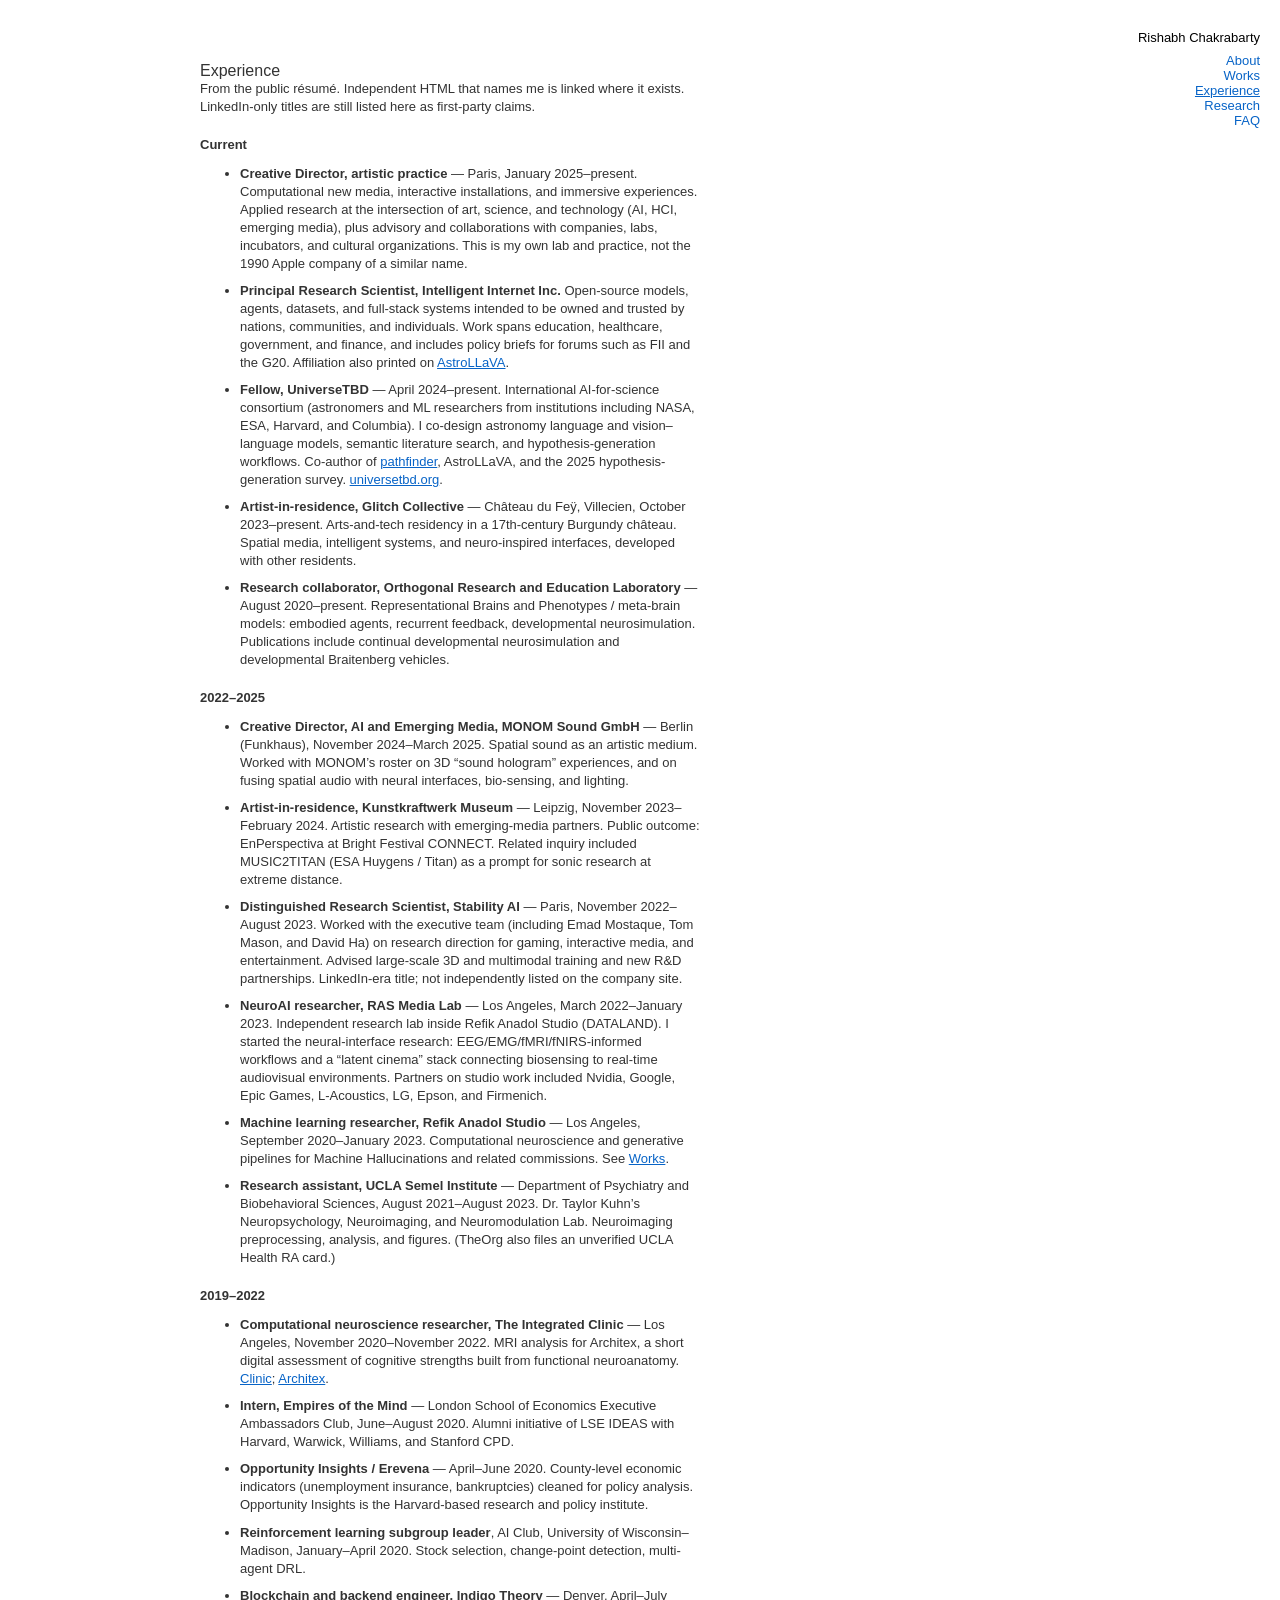
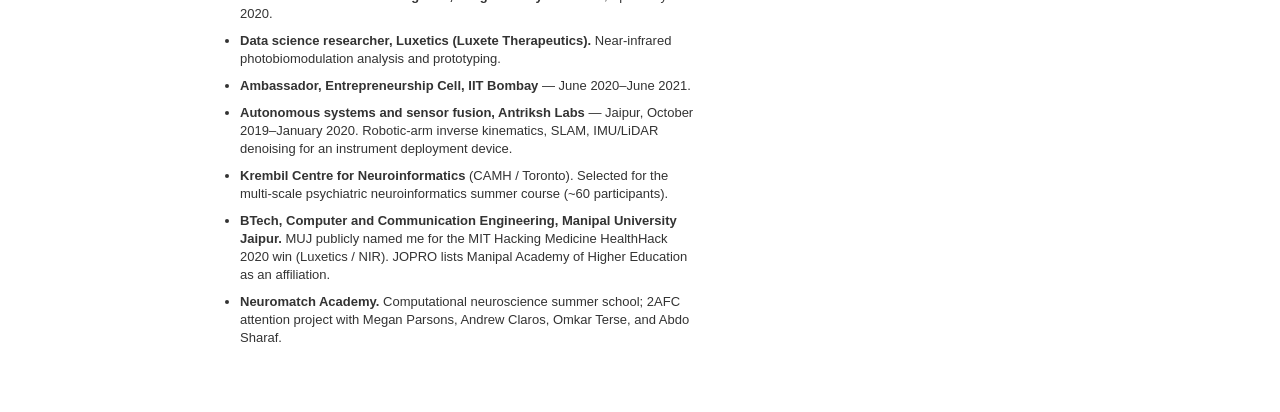
<file: experience.html>
<!DOCTYPE html>
<html lang="en">
<head>
  <meta charset="utf-8">
  <meta name="viewport" content="width=device-width, initial-scale=1">
  <title>Experience · Rishabh Chakrabarty</title>
  <meta name="description" content="Roles held by Rishabh Chakrabarty: Intelligent Internet, artistic practice in Paris, MONOM, UniverseTBD, Stability AI, Refik Anadol Studio, UCLA Semel Institute.">
  <link rel="stylesheet" href="style.css">
  <link rel="alternate" type="text/markdown" href="experience.md">
</head>
<body>
<div id="menu">
<a class="title" href="index.html">Rishabh Chakrabarty</a>
<ul>
  <li><a href="index.html">About</a></li>
  <li><a href="works.html">Works</a></li>
  <li><a href="experience.html" class="here">Experience</a></li>
  <li><a href="research.html">Research</a></li>
  <li><a href="faq.html">FAQ</a></li>
</ul>
</div>
<div id="left">&nbsp;</div>
<div id="content">
<h2>Experience</h2>
<p class="notop">From the public résumé. Independent HTML that names me is linked where it exists. LinkedIn-only titles are still listed here as first-party claims.</p>

<h3>Current</h3>
<ul>
  <li><b>Creative Director, artistic practice</b> — Paris, January 2025–present. Computational new media, interactive installations, and immersive experiences. Applied research at the intersection of art, science, and technology (AI, HCI, emerging media), plus advisory and collaborations with companies, labs, incubators, and cultural organizations. This is my own lab and practice, not the 1990 Apple company of a similar name.</li>
  <li><b>Principal Research Scientist, Intelligent Internet Inc.</b> Open-source models, agents, datasets, and full-stack systems intended to be owned and trusted by nations, communities, and individuals. Work spans education, healthcare, government, and finance, and includes policy briefs for forums such as FII and the G20. Affiliation also printed on <a href="https://arxiv.org/html/2504.08583v1">AstroLLaVA</a>.</li>
  <li><b>Fellow, UniverseTBD</b> — April 2024–present. International AI-for-science consortium (astronomers and ML researchers from institutions including NASA, ESA, Harvard, and Columbia). I co-design astronomy language and vision–language models, semantic literature search, and hypothesis-generation workflows. Co-author of <a href="https://arxiv.org/abs/2408.01556">pathfinder</a>, AstroLLaVA, and the 2025 hypothesis-generation survey. <a href="https://universetbd.org/">universetbd.org</a>.</li>
  <li><b>Artist-in-residence, Glitch Collective</b> — Château du Feÿ, Villecien, October 2023–present. Arts-and-tech residency in a 17th-century Burgundy château. Spatial media, intelligent systems, and neuro-inspired interfaces, developed with other residents.</li>
  <li><b>Research collaborator, Orthogonal Research and Education Laboratory</b> — August 2020–present. Representational Brains and Phenotypes / meta-brain models: embodied agents, recurrent feedback, developmental neurosimulation. Publications include continual developmental neurosimulation and developmental Braitenberg vehicles.</li>
</ul>

<h3>2022–2025</h3>
<ul>
  <li><b>Creative Director, AI and Emerging Media, MONOM Sound GmbH</b> — Berlin (Funkhaus), November 2024–March 2025. Spatial sound as an artistic medium. Worked with MONOM’s roster on 3D “sound hologram” experiences, and on fusing spatial audio with neural interfaces, bio-sensing, and lighting.</li>
  <li><b>Artist-in-residence, Kunstkraftwerk Museum</b> — Leipzig, November 2023–February 2024. Artistic research with emerging-media partners. Public outcome: EnPerspectiva at Bright Festival CONNECT. Related inquiry included MUSIC2TITAN (ESA Huygens / Titan) as a prompt for sonic research at extreme distance.</li>
  <li><b>Distinguished Research Scientist, Stability AI</b> — Paris, November 2022–August 2023. Worked with the executive team (including Emad Mostaque, Tom Mason, and David Ha) on research direction for gaming, interactive media, and entertainment. Advised large-scale 3D and multimodal training and new R&amp;D partnerships. LinkedIn-era title; not independently listed on the company site.</li>
  <li><b>NeuroAI researcher, RAS Media Lab</b> — Los Angeles, March 2022–January 2023. Independent research lab inside Refik Anadol Studio (DATALAND). I started the neural-interface research: EEG/EMG/fMRI/fNIRS-informed workflows and a “latent cinema” stack connecting biosensing to real-time audiovisual environments. Partners on studio work included Nvidia, Google, Epic Games, L-Acoustics, LG, Epson, and Firmenich.</li>
  <li><b>Machine learning researcher, Refik Anadol Studio</b> — Los Angeles, September 2020–January 2023. Computational neuroscience and generative pipelines for Machine Hallucinations and related commissions. See <a href="works.html">Works</a>.</li>
  <li><b>Research assistant, UCLA Semel Institute</b> — Department of Psychiatry and Biobehavioral Sciences, August 2021–August 2023. Dr. Taylor Kuhn’s Neuropsychology, Neuroimaging, and Neuromodulation Lab. Neuroimaging preprocessing, analysis, and figures. (TheOrg also files an unverified UCLA Health RA card.)</li>
</ul>

<h3>2019–2022</h3>
<ul>
  <li><b>Computational neuroscience researcher, The Integrated Clinic</b> — Los Angeles, November 2020–November 2022. MRI analysis for Architex, a short digital assessment of cognitive strengths built from functional neuroanatomy. <a href="https://www.theintegratedclinic.com/">Clinic</a>; <a href="https://www.myarchitex.com/">Architex</a>.</li>
  <li><b>Intern, Empires of the Mind</b> — London School of Economics Executive Ambassadors Club, June–August 2020. Alumni initiative of LSE IDEAS with Harvard, Warwick, Williams, and Stanford CPD.</li>
  <li><b>Opportunity Insights / Erevena</b> — April–June 2020. County-level economic indicators (unemployment insurance, bankruptcies) cleaned for policy analysis. Opportunity Insights is the Harvard-based research and policy institute.</li>
  <li><b>Reinforcement learning subgroup leader</b>, AI Club, University of Wisconsin–Madison, January–April 2020. Stock selection, change-point detection, multi-agent DRL.</li>
  <li><b>Blockchain and backend engineer, Indigo Theory</b> — Denver, April–July 2020.</li>
  <li><b>Data science researcher, Luxetics (Luxete Therapeutics).</b> Near-infrared photobiomodulation analysis and prototyping.</li>
  <li><b>Ambassador, Entrepreneurship Cell, IIT Bombay</b> — June 2020–June 2021.</li>
  <li><b>Autonomous systems and sensor fusion, Antriksh Labs</b> — Jaipur, October 2019–January 2020. Robotic-arm inverse kinematics, SLAM, IMU/LiDAR denoising for an instrument deployment device.</li>
  <li><b>Krembil Centre for Neuroinformatics</b> (CAMH / Toronto). Selected for the multi-scale psychiatric neuroinformatics summer course (~60 participants).</li>
  <li><b>BTech, Computer and Communication Engineering, Manipal University Jaipur.</b> MUJ publicly named me for the MIT Hacking Medicine HealthHack 2020 win (Luxetics / NIR). JOPRO lists Manipal Academy of Higher Education as an affiliation.</li>
  <li><b>Neuromatch Academy.</b> Computational neuroscience summer school; 2AFC attention project with Megan Parsons, Andrew Claros, Omkar Terse, and Abdo Sharaf.</li>
</ul>
</div>
</body>
</html>
</file>
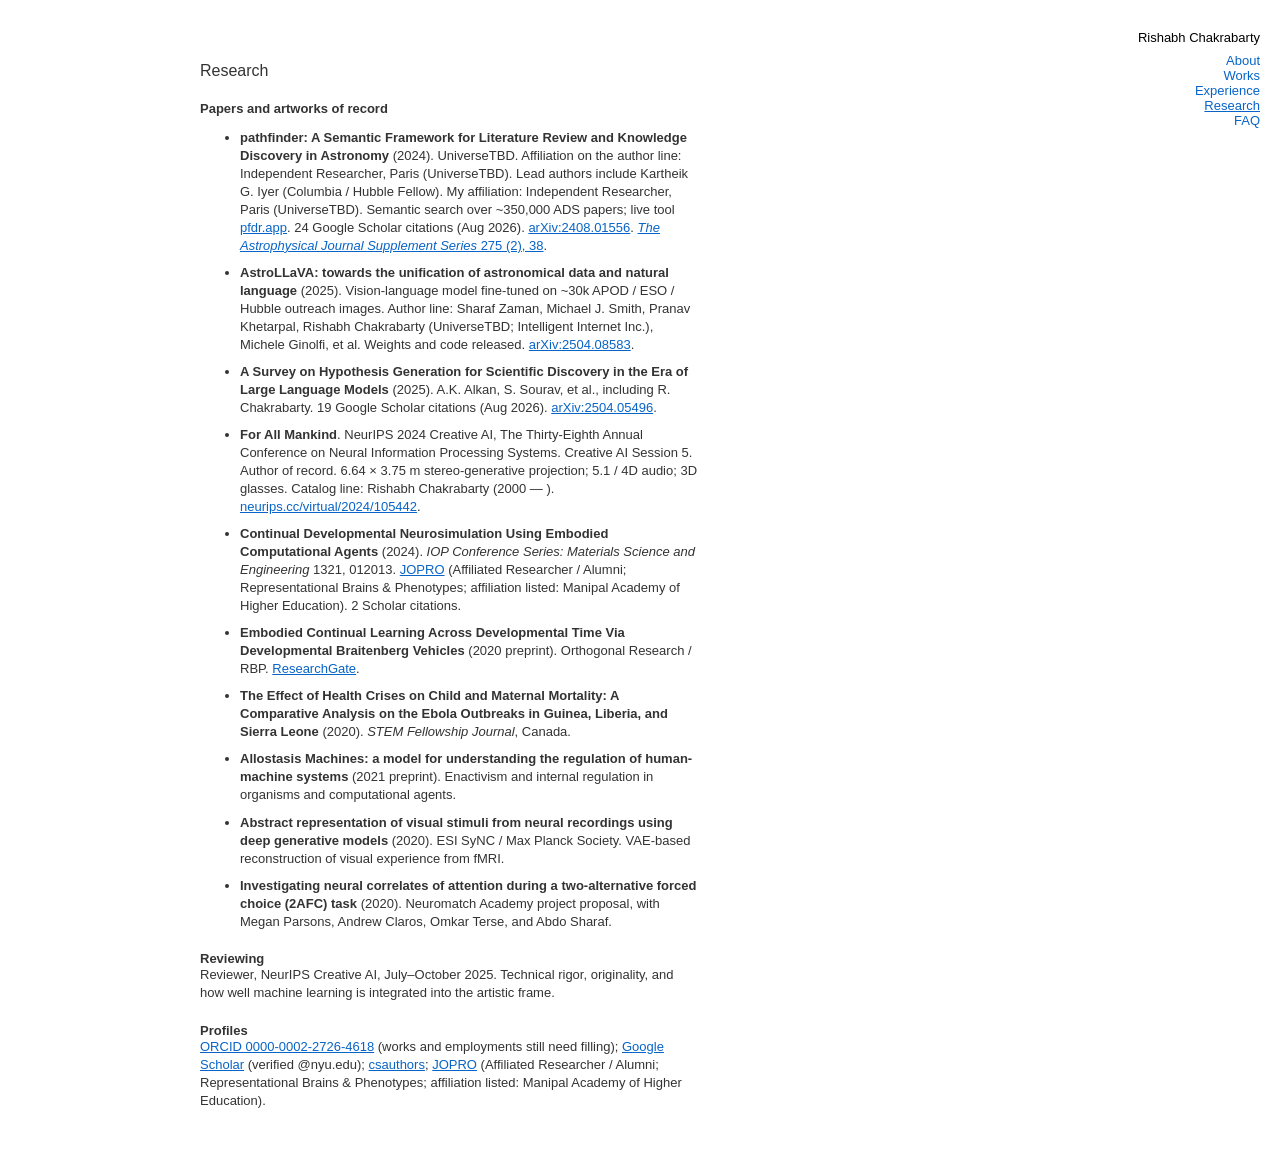
<file: research.html>
<!DOCTYPE html>
<html lang="en">
<head>
  <meta charset="utf-8">
  <meta name="viewport" content="width=device-width, initial-scale=1">
  <title>Research · Rishabh Chakrabarty</title>
  <meta name="description" content="Papers by Rishabh Chakrabarty: pathfinder (ApJS 2024), AstroLLaVA, hypothesis generation survey, continual developmental neurosimulation, For All Mankind at NeurIPS 2024.">
  <link rel="stylesheet" href="style.css">
  <link rel="alternate" type="text/markdown" href="research.md">
</head>
<body>
<div id="menu">
<a class="title" href="index.html">Rishabh Chakrabarty</a>
<ul>
  <li><a href="index.html">About</a></li>
  <li><a href="works.html">Works</a></li>
  <li><a href="experience.html">Experience</a></li>
  <li><a href="research.html" class="here">Research</a></li>
  <li><a href="faq.html">FAQ</a></li>
</ul>
</div>
<div id="left">&nbsp;</div>
<div id="content">
<h2>Research</h2>

<h3>Papers and artworks of record</h3>
<ul>
  <li><b>pathfinder: A Semantic Framework for Literature Review and Knowledge Discovery in Astronomy</b> (2024). UniverseTBD. Affiliation on the author line: Independent Researcher, Paris (UniverseTBD). Lead authors include Kartheik G. Iyer (Columbia / Hubble Fellow). My affiliation: Independent Researcher, Paris (UniverseTBD). Semantic search over ~350,000 ADS papers; live tool <a href="https://pfdr.app">pfdr.app</a>. 24 Google Scholar citations (Aug 2026). <a href="https://arxiv.org/abs/2408.01556">arXiv:2408.01556</a>. <a href="https://doi.org/10.3847/1538-4365/ad7c43"><i>The Astrophysical Journal Supplement Series</i> 275 (2), 38</a>.</li>
  <li><b>AstroLLaVA: towards the unification of astronomical data and natural language</b> (2025). Vision-language model fine-tuned on ~30k APOD / ESO / Hubble outreach images. Author line: Sharaf Zaman, Michael J. Smith, Pranav Khetarpal, Rishabh Chakrabarty (UniverseTBD; Intelligent Internet Inc.), Michele Ginolfi, et al. Weights and code released. <a href="https://arxiv.org/html/2504.08583v1">arXiv:2504.08583</a>.</li>
  <li><b>A Survey on Hypothesis Generation for Scientific Discovery in the Era of Large Language Models</b> (2025). A.K. Alkan, S. Sourav, et al., including R. Chakrabarty. 19 Google Scholar citations (Aug 2026). <a href="https://arxiv.org/abs/2504.05496">arXiv:2504.05496</a>.</li>
  <li><b>For All Mankind</b>. NeurIPS 2024 Creative AI, The Thirty-Eighth Annual Conference on Neural Information Processing Systems. Creative AI Session 5. Author of record. 6.64 × 3.75 m stereo-generative projection; 5.1 / 4D audio; 3D glasses. Catalog line: Rishabh Chakrabarty (2000 — ). <a href="https://neurips.cc/virtual/2024/105442">neurips.cc/virtual/2024/105442</a>.</li>
  <li><b>Continual Developmental Neurosimulation Using Embodied Computational Agents</b> (2024). <i>IOP Conference Series: Materials Science and Engineering</i> 1321, 012013. <a href="https://jopro.org/people/rishabh-chakrabarty/">JOPRO</a> (Affiliated Researcher / Alumni; Representational Brains &amp; Phenotypes; affiliation listed: Manipal Academy of Higher Education). 2 Scholar citations.</li>
  <li><b>Embodied Continual Learning Across Developmental Time Via Developmental Braitenberg Vehicles</b> (2020 preprint). Orthogonal Research / RBP. <a href="https://www.researchgate.net/publication/344935474_Embodied_Continual_Learning_Across_Developmental_Time_Via_Developmental_Braitenberg_Vehicles">ResearchGate</a>.</li>
  <li><b>The Effect of Health Crises on Child and Maternal Mortality: A Comparative Analysis on the Ebola Outbreaks in Guinea, Liberia, and Sierra Leone</b> (2020). <i>STEM Fellowship Journal</i>, Canada.</li>
  <li><b>Allostasis Machines: a model for understanding the regulation of human-machine systems</b> (2021 preprint). Enactivism and internal regulation in organisms and computational agents.</li>
  <li><b>Abstract representation of visual stimuli from neural recordings using deep generative models</b> (2020). ESI SyNC / Max Planck Society. VAE-based reconstruction of visual experience from fMRI.</li>
  <li><b>Investigating neural correlates of attention during a two-alternative forced choice (2AFC) task</b> (2020). Neuromatch Academy project proposal, with Megan Parsons, Andrew Claros, Omkar Terse, and Abdo Sharaf.</li>
</ul>

<h3>Reviewing</h3>
<p class="notop">Reviewer, NeurIPS Creative AI, July–October 2025. Technical rigor, originality, and how well machine learning is integrated into the artistic frame.</p>

<h3>Profiles</h3>
<p class="notop"><a href="https://orcid.org/0000-0002-2726-4618">ORCID 0000-0002-2726-4618</a> (works and employments still need filling); <a href="https://scholar.google.com/citations?user=bm-ipLEAAAAJ">Google Scholar</a> (verified @nyu.edu); <a href="https://www.csauthors.net/rishabh-chakrabarty/">csauthors</a>; <a href="https://jopro.org/people/rishabh-chakrabarty/">JOPRO</a> (Affiliated Researcher / Alumni; Representational Brains &amp; Phenotypes; affiliation listed: Manipal Academy of Higher Education).</p>
</div>
</body>
</html>
</file>
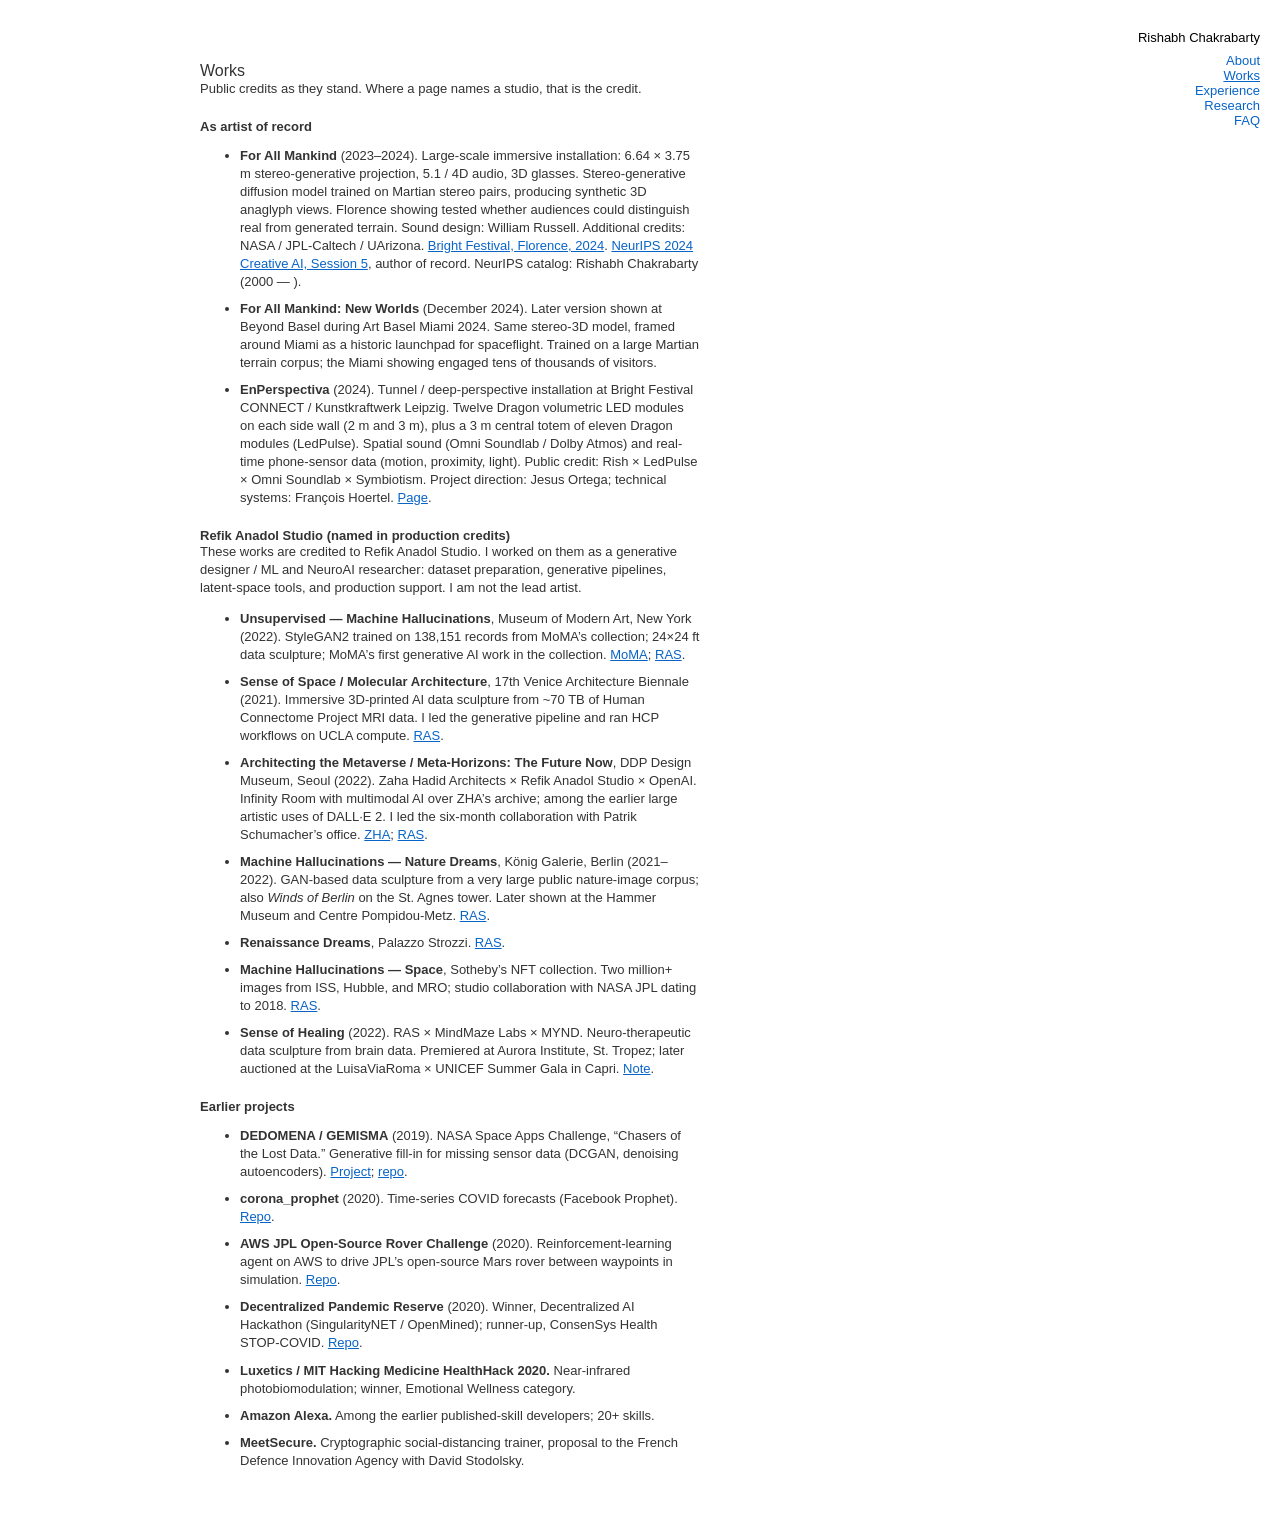
<file: works.html>
<!DOCTYPE html>
<html lang="en">
<head>
  <meta charset="utf-8">
  <meta name="viewport" content="width=device-width, initial-scale=1">
  <title>Works · Rishabh Chakrabarty</title>
  <meta name="description" content="Works by Rishabh Chakrabarty, including For All Mankind (Bright Festival, NeurIPS 2024) and EnPerspectiva, plus named studio credits at Refik Anadol Studio.">
  <link rel="stylesheet" href="style.css">
  <link rel="alternate" type="text/markdown" href="works.md">
</head>
<body>
<div id="menu">
<a class="title" href="index.html">Rishabh Chakrabarty</a>
<ul>
  <li><a href="index.html">About</a></li>
  <li><a href="works.html" class="here">Works</a></li>
  <li><a href="experience.html">Experience</a></li>
  <li><a href="research.html">Research</a></li>
  <li><a href="faq.html">FAQ</a></li>
</ul>
</div>
<div id="left">&nbsp;</div>
<div id="content">
<h2>Works</h2>
<p class="notop">Public credits as they stand. Where a page names a studio, that is the credit.</p>

<h3>As artist of record</h3>
<ul>
  <li><b>For All Mankind</b> (2023–2024). Large-scale immersive installation: 6.64 × 3.75 m stereo-generative projection, 5.1 / 4D audio, 3D glasses. Stereo-generative diffusion model trained on Martian stereo pairs, producing synthetic 3D anaglyph views. Florence showing tested whether audiences could distinguish real from generated terrain. Sound design: William Russell. Additional credits: NASA / JPL-Caltech / UArizona. <a href="https://www.brightfestival.com/art_event/for-all-mankind-rishabh-chakrabarty/">Bright Festival, Florence, 2024</a>. <a href="https://neurips.cc/virtual/2024/105442">NeurIPS 2024 Creative AI, Session 5</a>, author of record. NeurIPS catalog: Rishabh Chakrabarty (2000 — ).</li>
  <li><b>For All Mankind: New Worlds</b> (December 2024). Later version shown at Beyond Basel during Art Basel Miami 2024. Same stereo-3D model, framed around Miami as a historic launchpad for spaceflight. Trained on a large Martian terrain corpus; the Miami showing engaged tens of thousands of visitors.</li>
  <li><b>EnPerspectiva</b> (2024). Tunnel / deep-perspective installation at Bright Festival CONNECT / Kunstkraftwerk Leipzig. Twelve Dragon volumetric LED modules on each side wall (2 m and 3 m), plus a 3 m central totem of eleven Dragon modules (LedPulse). Spatial sound (Omni Soundlab / Dolby Atmos) and real-time phone-sensor data (motion, proximity, light). Public credit: Rish × LedPulse × Omni Soundlab × Symbiotism. Project direction: Jesus Ortega; technical systems: François Hoertel. <a href="https://connect.brightfestival.com/art/enperspectiva/">Page</a>.</li>
</ul>

<h3>Refik Anadol Studio (named in production credits)</h3>
<p class="notop">These works are credited to Refik Anadol Studio. I worked on them as a generative designer / ML and NeuroAI researcher: dataset preparation, generative pipelines, latent-space tools, and production support. I am not the lead artist.</p>
<ul>
  <li><b>Unsupervised — Machine Hallucinations</b>, Museum of Modern Art, New York (2022). StyleGAN2 trained on 138,151 records from MoMA’s collection; 24×24 ft data sculpture; MoMA’s first generative AI work in the collection. <a href="https://www.moma.org/calendar/exhibitions/5535">MoMA</a>; <a href="https://refikanadolstudio.com/projects/unsupervised-machine-hallucinations-moma/">RAS</a>.</li>
  <li><b>Sense of Space / Molecular Architecture</b>, 17th Venice Architecture Biennale (2021). Immersive 3D-printed AI data sculpture from ~70 TB of Human Connectome Project MRI data. I led the generative pipeline and ran HCP workflows on UCLA compute. <a href="https://refikanadolstudio.com/projects/sense-of-space/">RAS</a>.</li>
  <li><b>Architecting the Metaverse / Meta-Horizons: The Future Now</b>, DDP Design Museum, Seoul (2022). Zaha Hadid Architects × Refik Anadol Studio × OpenAI. Infinity Room with multimodal AI over ZHA’s archive; among the earlier large artistic uses of DALL·E 2. I led the six-month collaboration with Patrik Schumacher’s office. <a href="https://www.zaha-hadid.com/2022/05/26/meta-horizons-the-future-now-exhibition-at-ddp-design-museum-in-seoul/">ZHA</a>; <a href="https://refikanadolstudio.com/projects/architecting-the-metaverse/">RAS</a>.</li>
  <li><b>Machine Hallucinations — Nature Dreams</b>, König Galerie, Berlin (2021–2022). GAN-based data sculpture from a very large public nature-image corpus; also <i>Winds of Berlin</i> on the St. Agnes tower. Later shown at the Hammer Museum and Centre Pompidou-Metz. <a href="https://refikanadol.com/works/machine-hallucinations-nature-dreams/">RAS</a>.</li>
  <li><b>Renaissance Dreams</b>, Palazzo Strozzi. <a href="https://refikanadol.com/works/renaissance-dreams-palazzo-strozzi/">RAS</a>.</li>
  <li><b>Machine Hallucinations — Space</b>, Sotheby’s NFT collection. Two million+ images from ISS, Hubble, and MRO; studio collaboration with NASA JPL dating to 2018. <a href="https://refikanadol.com/works/machine-hallucinations-space-metaverse/">RAS</a>.</li>
  <li><b>Sense of Healing</b> (2022). RAS × MindMaze Labs × MYND. Neuro-therapeutic data sculpture from brain data. Premiered at Aurora Institute, St. Tropez; later auctioned at the LuisaViaRoma × UNICEF Summer Gala in Capri. <a href="https://twitter.com/neuro_rish/status/1553785995241422850">Note</a>.</li>
</ul>

<h3>Earlier projects</h3>
<ul>
  <li><b>DEDOMENA / GEMISMA</b> (2019). NASA Space Apps Challenge, “Chasers of the Lost Data.” Generative fill-in for missing sensor data (DCGAN, denoising autoencoders). <a href="https://2019.spaceappschallenge.org/challenges/planets-near-and-far/raiders-lost-data/teams/dedomena-1/project">Project</a>; <a href="https://github.com/rishistyping/DEDOMENA">repo</a>.</li>
  <li><b>corona_prophet</b> (2020). Time-series COVID forecasts (Facebook Prophet). <a href="https://github.com/M-68/corona_prophet">Repo</a>.</li>
  <li><b>AWS JPL Open-Source Rover Challenge</b> (2020). Reinforcement-learning agent on AWS to drive JPL’s open-source Mars rover between waypoints in simulation. <a href="https://github.com/rishistyping/AWS_JPL_OSR_DRL">Repo</a>.</li>
  <li><b>Decentralized Pandemic Reserve</b> (2020). Winner, Decentralized AI Hackathon (SingularityNET / OpenMined); runner-up, ConsenSys Health STOP-COVID. <a href="https://github.com/EXYNOS-999/decentralized-pandemic-reserve">Repo</a>.</li>
  <li><b>Luxetics / MIT Hacking Medicine HealthHack 2020.</b> Near-infrared photobiomodulation; winner, Emotional Wellness category.</li>
  <li><b>Amazon Alexa.</b> Among the earlier published-skill developers; 20+ skills.</li>
  <li><b>MeetSecure.</b> Cryptographic social-distancing trainer, proposal to the French Defence Innovation Agency with David Stodolsky.</li>
</ul>
</div>
</body>
</html>
</file>
<file: style.css>
body {
  font-family: Helvetica, Arial, sans-serif;
  font-size: 13px;
  margin: 0;
  background: #fff;
  color: #333;
}

#menu {
  float: right;
  margin-top: 30px;
  margin-right: 20px;
  text-align: right;
  width: 150px;
  font-family: "Myriad Pro", "Helvetica Neue", Helvetica, Arial, sans-serif;
}

#menu .title {
  display: block;
  margin-bottom: 0.6em;
  color: #000;
  text-decoration: none;
}

#menu ul {
  list-style-type: none;
  margin: 0;
  padding: 0;
}

#menu li {
  margin: 0;
}

#menu li a {
  display: inline-block;
  color: #0864c7;
  text-decoration: none;
}

#menu li a:hover,
#menu li a.here {
  text-decoration: underline;
}

#left {
  height: 1px;
  float: left;
  display: block;
  min-width: 0;
  overflow: hidden;
  width: 200px;
  margin: 0;
  padding: 0;
}

#content {
  margin-top: 30px;
  float: left;
  width: 500px;
  padding-bottom: 4em;
}

#content h1, #content h2, #content h3 {
  font-family: "Myriad Pro", "Helvetica Neue", Helvetica, Arial, sans-serif;
  font-weight: normal;
  margin: 0;
}

#content h2 {
  margin-top: 2em;
  font-size: 16px;
}

#content h3 {
  margin-top: 1.6em;
  font-size: 13px;
  font-weight: bold;
}

#content a, #content a:visited {
  color: #0864c7;
}

#content p, #content ul {
  color: #333;
  line-height: 18px;
}

#content p.notop { margin-top: 0; }

#content li { margin-bottom: 0.7em; }

#content img.portrait {
  height: 130px;
  width: auto;
  display: block;
  margin-bottom: 1em;
}

@media (max-width: 800px) {
  #left { display: none; }
  #menu {
    float: none;
    width: auto;
    text-align: left;
    margin: 20px 16px 0;
  }
  #menu ul { display: flex; flex-wrap: wrap; gap: 0 1em; }
  #content {
    float: none;
    width: auto;
    max-width: 500px;
    margin: 20px 16px;
  }
}
</file>
